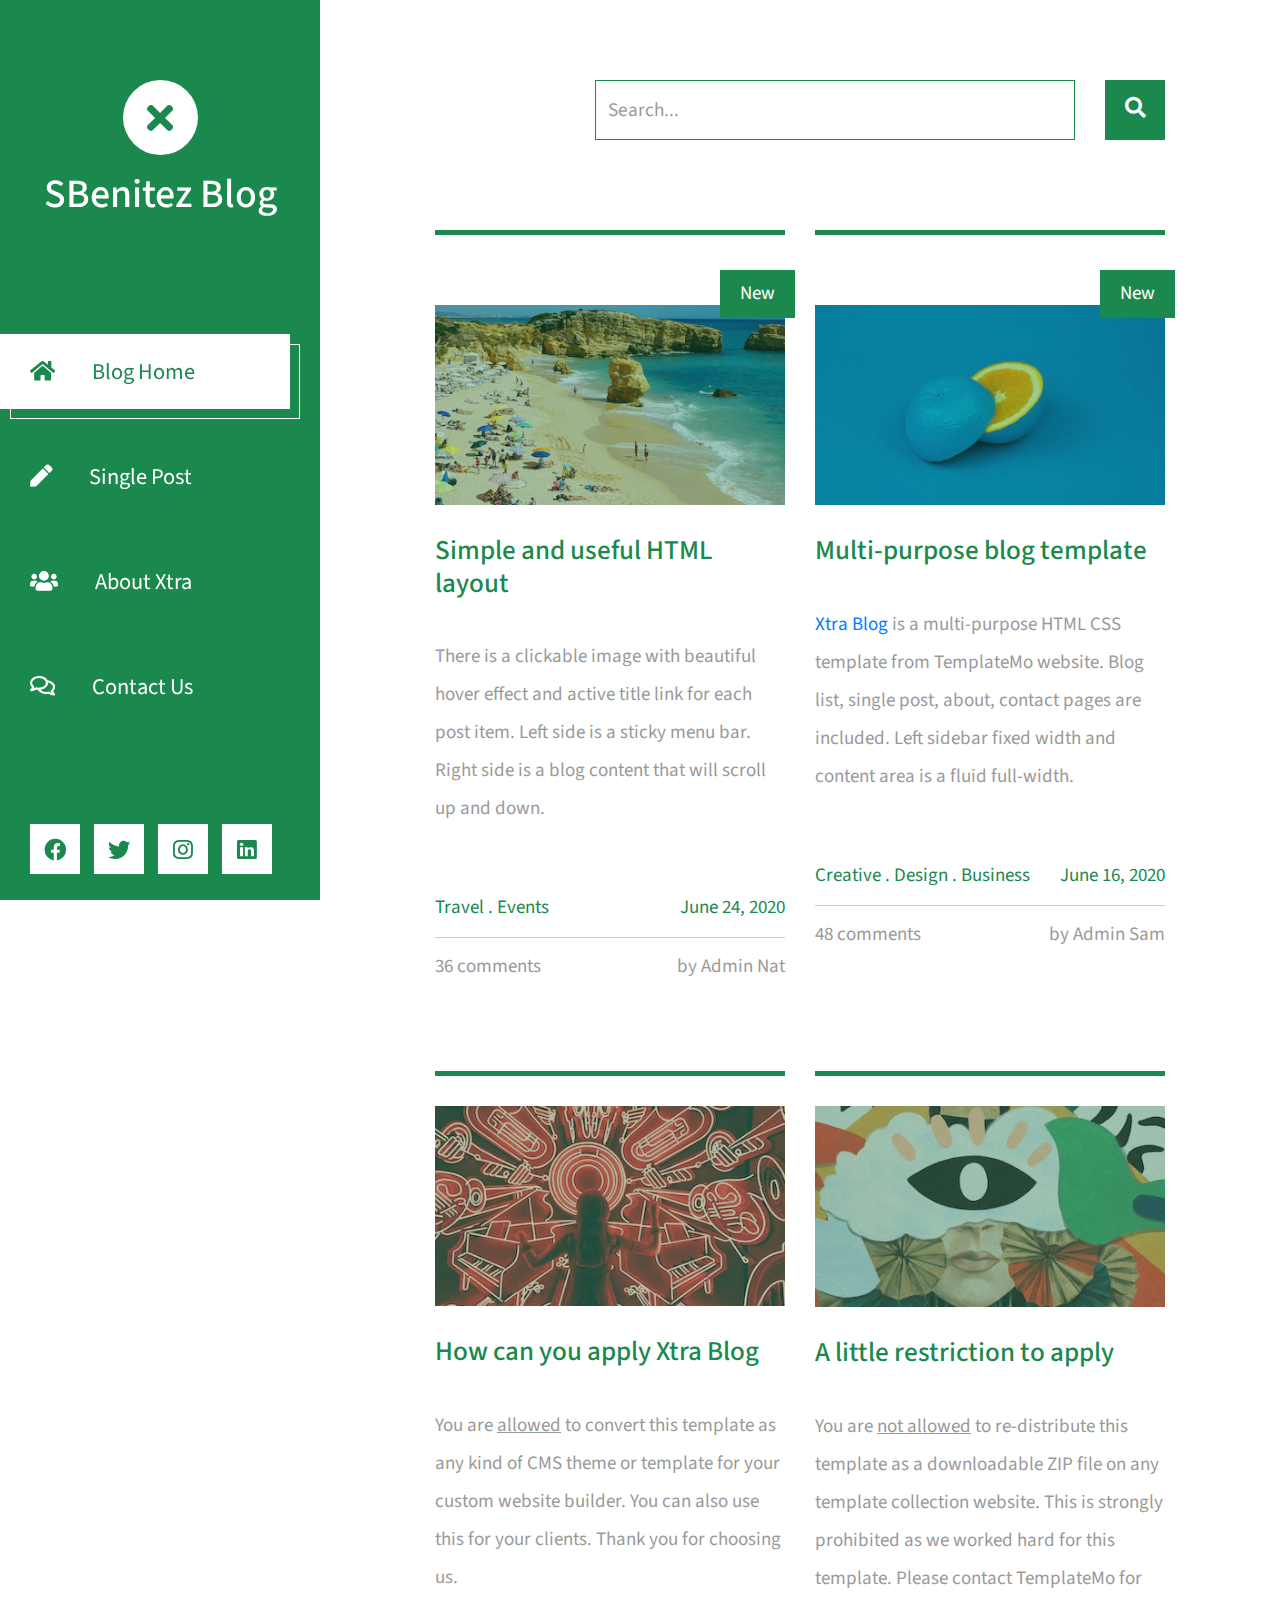
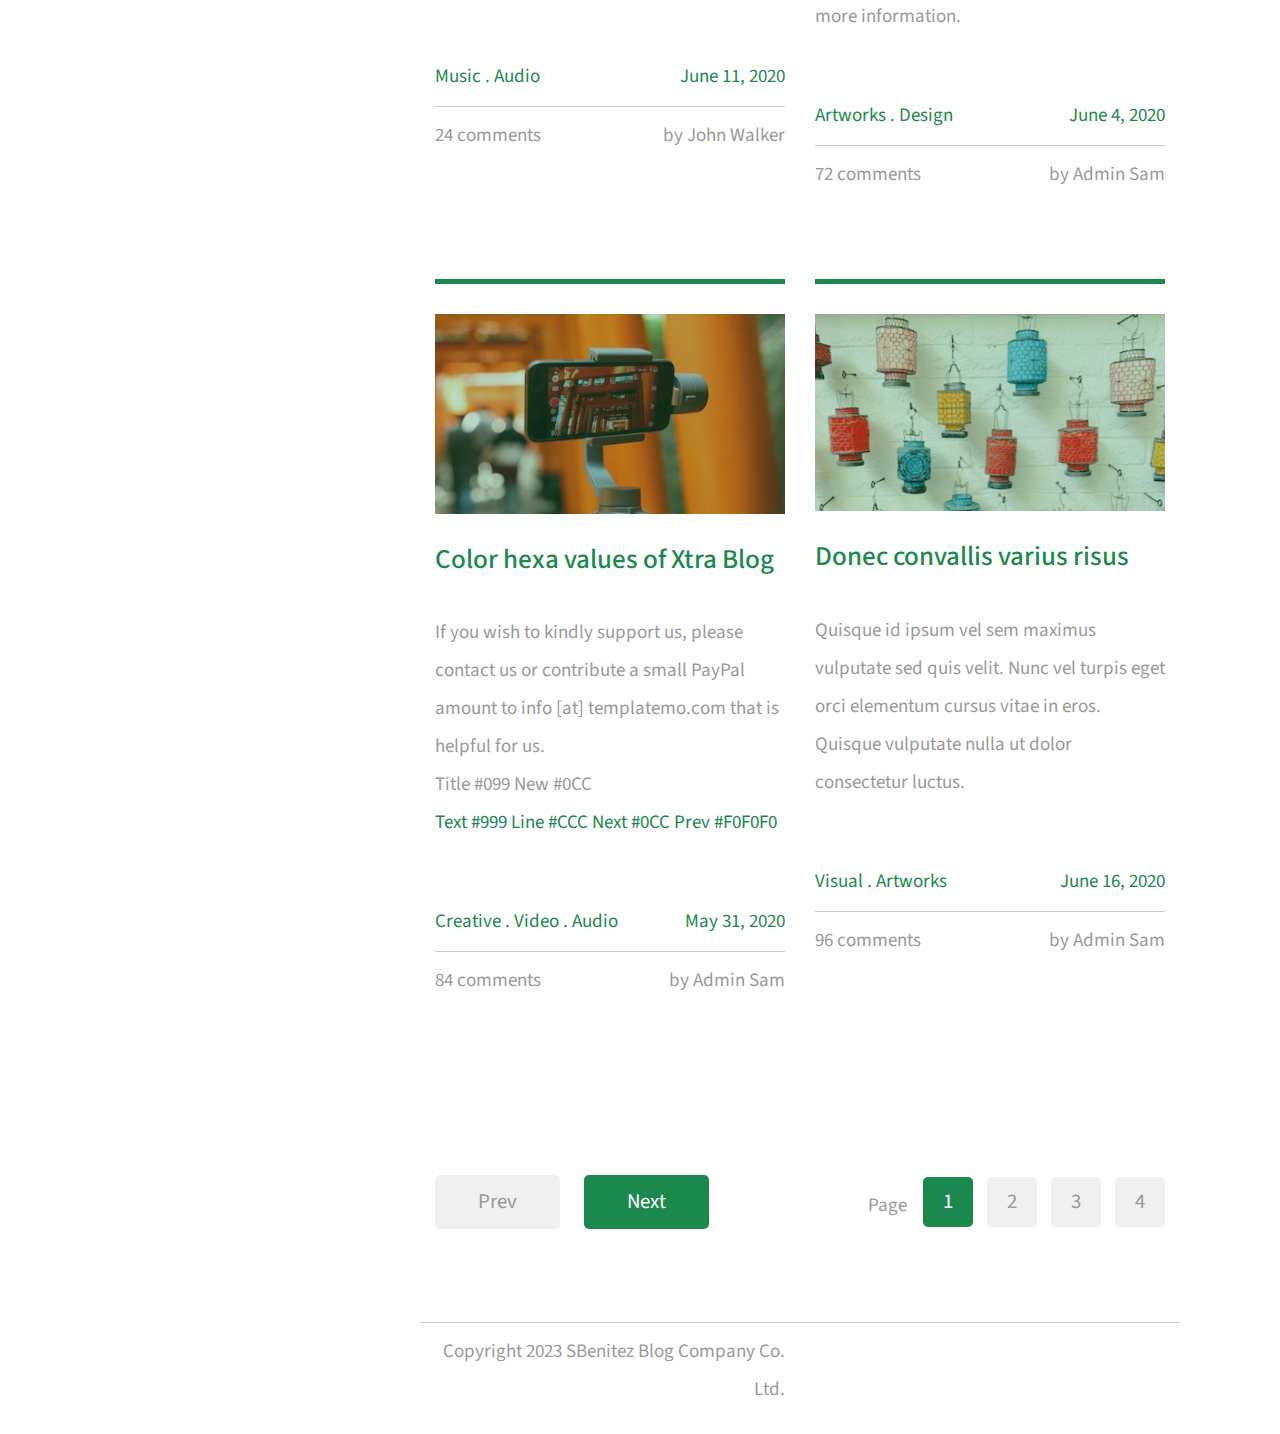
<file: index.html>
<!DOCTYPE html>
<html lang="en">
<head>
	<meta charset="UTF-8">
	<meta name="viewport" content="width=device-width, initial-scale=1.0">
	<title>Xtra Blog</title>
	<link rel="stylesheet" href="fontawesome/css/all.min.css"> <!-- https://fontawesome.com/ -->
	<link href="https://fonts.googleapis.com/css2?family=Source+Sans+Pro&display=swap" rel="stylesheet"> <!-- https://fonts.google.com/ -->
    <link href="css/bootstrap.min.css" rel="stylesheet">
    <link href="css/templatemo-xtra-blog.css" rel="stylesheet">
<!--
    
TemplateMo 553 Xtra Blog

https://templatemo.com/tm-553-xtra-blog

-->
</head>
<body>
	<header class="tm-header" id="tm-header">
        <div class="tm-header-wrapper">
            <button class="navbar-toggler" type="button" aria-label="Toggle navigation">
                <i class="fas fa-bars"></i>
            </button>
            <div class="tm-site-header">
                <div class="mb-3 mx-auto tm-site-logo"><i class="fas fa-times fa-2x"></i></div>            
                <h1 class="text-center">SBenitez Blog</h1>
            </div>
            <nav class="tm-nav" id="tm-nav">            
                <ul>
                    <li class="tm-nav-item active"><a href="index.html" class="tm-nav-link">
                        <i class="fas fa-home"></i>
                        Blog Home
                    </a></li>
                    <li class="tm-nav-item"><a href="post.html" class="tm-nav-link">
                        <i class="fas fa-pen"></i>
                        Single Post
                    </a></li>
                    <li class="tm-nav-item"><a href="about.html" class="tm-nav-link">
                        <i class="fas fa-users"></i>
                        About Xtra
                    </a></li>
                    <li class="tm-nav-item"><a href="contact.html" class="tm-nav-link">
                        <i class="far fa-comments"></i>
                        Contact Us
                    </a></li>
                </ul>
            </nav>
            <div class="tm-mb-65">
                <a rel="nofollow" href="https://fb.com/templatemo" class="tm-social-link">
                    <i class="fab fa-facebook tm-social-icon"></i>
                </a>
                <a href="https://twitter.com" class="tm-social-link">
                    <i class="fab fa-twitter tm-social-icon"></i>
                </a>
                <a href="https://instagram.com" class="tm-social-link">
                    <i class="fab fa-instagram tm-social-icon"></i>
                </a>
                <a href="https://linkedin.com" class="tm-social-link">
                    <i class="fab fa-linkedin tm-social-icon"></i>
                </a>
            </div>
            <p class="tm-mb-80 pr-5 text-white">
                SBenitez Blog is a multi-purpose HTML template from TemplateMo website. Left side is a sticky menu bar. Right side content will scroll up and down.
            </p>
        </div>
    </header>
    <div class="container-fluid">
        <main class="tm-main">
            <!-- Search form -->
            <div class="row tm-row">
                <div class="col-12">
                    <form method="GET" class="form-inline tm-mb-80 tm-search-form">                
                        <input class="form-control tm-search-input" name="query" type="text" placeholder="Search..." aria-label="Search">
                        <button class="tm-search-button" type="submit">
                            <i class="fas fa-search tm-search-icon" aria-hidden="true"></i>
                        </button>                                
                    </form>
                </div>                
            </div>            
            <div class="row tm-row">
                <article class="col-12 col-md-6 tm-post">
                    <hr class="tm-hr-primary">
                    <a href="post.html" class="effect-lily tm-post-link tm-pt-60">
                        <div class="tm-post-link-inner">
                            <img src="img/img-01.jpg" alt="Image" class="img-fluid">                            
                        </div>
                        <span class="position-absolute tm-new-badge">New</span>
                        <h2 class="tm-pt-30 tm-color-primary tm-post-title">Simple and useful HTML layout</h2>
                    </a>                    
                    <p class="tm-pt-30">
                        There is a clickable image with beautiful hover effect and active title link for each post item. 
                        Left side is a sticky menu bar. Right side is a blog content that will scroll up and down.
                    </p>
                    <div class="d-flex justify-content-between tm-pt-45">
                        <span class="tm-color-primary">Travel . Events</span>
                        <span class="tm-color-primary">June 24, 2020</span>
                    </div>
                    <hr>
                    <div class="d-flex justify-content-between">
                        <span>36 comments</span>
                        <span>by Admin Nat</span>
                    </div>
                </article>
                <article class="col-12 col-md-6 tm-post">
                    <hr class="tm-hr-primary">
                    <a href="post.html" class="effect-lily tm-post-link tm-pt-60">
                        <div class=" tm-post-link-inner">
                            <img src="img/img-02.jpg" alt="Image" class="img-fluid">                            
                        </div>
                        <span class="position-absolute tm-new-badge">New</span>
                        <h2 class="tm-pt-30 tm-color-primary tm-post-title">Multi-purpose blog template</h2>
                    </a>                    
                    <p class="tm-pt-30">
                        <a rel="nofollow" href="https://templatemo.com/tm-553-xtra-blog" target="_blank">Xtra Blog</a>  is a multi-purpose HTML CSS template from TemplateMo website. 
                        Blog list, single post, about, contact pages are included. Left sidebar fixed width and content area is a fluid full-width.
                    </p>
                    <div class="d-flex justify-content-between tm-pt-45">
                        <span class="tm-color-primary">Creative . Design . Business</span>
                        <span class="tm-color-primary">June 16, 2020</span>
                    </div>
                    <hr>
                    <div class="d-flex justify-content-between">
                        <span>48 comments</span>
                        <span>by Admin Sam</span>
                    </div>
                </article>
                <article class="col-12 col-md-6 tm-post">
                    <hr class="tm-hr-primary">
                    <a href="post.html" class="effect-lily tm-post-link tm-pt-20">
                        <div class="tm-post-link-inner">
                            <img src="img/img-03.jpg" alt="Image" class="img-fluid">
                        </div>
                        <h2 class="tm-pt-30 tm-color-primary tm-post-title">How can you apply Xtra Blog</h2>
                    </a>                    
                    <p class="tm-pt-30">
                        You are <u>allowed</u> to convert this template as any kind of CMS theme or template for your custom website builder. 
                        You can also use this for your clients. Thank you for choosing us.
                    </p>
                    <div class="d-flex justify-content-between tm-pt-45">
                        <span class="tm-color-primary">Music . Audio</span>
                        <span class="tm-color-primary">June 11, 2020</span>
                    </div>
                    <hr>
                    <div class="d-flex justify-content-between">
                        <span>24 comments</span>
                        <span>by John Walker</span>
                    </div>
                </article>
                <article class="col-12 col-md-6 tm-post">
                    <hr class="tm-hr-primary">
                    <a href="post.html" class="effect-lily tm-post-link tm-pt-20">
                        <div class="tm-post-link-inner">
                            <img src="img/img-04.jpg" alt="Image" class="img-fluid">
                        </div>
                        <h2 class="tm-pt-30 tm-color-primary tm-post-title">A little restriction to apply</h2>
                    </a>                    
                    <p class="tm-pt-30">
                        You are <u>not allowed</u> to re-distribute this template as a downloadable ZIP file on any template collection
                        website. This is strongly prohibited as we worked hard for this template. Please contact TemplateMo for more information.
                    </p>
                    <div class="d-flex justify-content-between tm-pt-45">
                        <span class="tm-color-primary">Artworks . Design</span>
                        <span class="tm-color-primary">June 4, 2020</span>
                    </div>
                    <hr>
                    <div class="d-flex justify-content-between">
                        <span>72 comments</span>
                        <span>by Admin Sam</span>
                    </div>
                </article>
                <article class="col-12 col-md-6 tm-post">
                    <hr class="tm-hr-primary">
                    <a href="post.html" class="effect-lily tm-post-link tm-pt-20">
                        <div class="tm-post-link-inner">
                            <img src="img/img-05.jpg" alt="Image" class="img-fluid">
                        </div>
                        <h2 class="tm-pt-30 tm-color-primary tm-post-title">Color hexa values of Xtra Blog</h2>
                    </a>                    
                    <p class="tm-pt-30">
                        If you wish to kindly support us, please contact us or contribute a small PayPal amount to info [at] templatemo.com that is helpful for us.
                        <br>
                        Title #099 New #0CC <br>
                        <span class="tm-color-primary">Text #999 Line #CCC Next #0CC Prev #F0F0F0</span>
                    </p>
                    <div class="d-flex justify-content-between tm-pt-45">
                        <span class="tm-color-primary">Creative . Video . Audio</span>
                        <span class="tm-color-primary">May 31, 2020</span>
                    </div>
                    <hr>
                    <div class="d-flex justify-content-between">
                        <span>84 comments</span>
                        <span>by Admin Sam</span>
                    </div>
                </article>
                <article class="col-12 col-md-6 tm-post">
                    <hr class="tm-hr-primary">
                    <a href="post.html" class="effect-lily tm-post-link tm-pt-20">
                        <div class="tm-post-link-inner">
                            <img src="img/img-06.jpg" alt="Image" class="img-fluid">
                        </div>
                        <h2 class="tm-pt-30 tm-color-primary tm-post-title">Donec convallis varius risus</h2>
                    </a>                    
                    <p class="tm-pt-30">
                        Quisque id ipsum vel sem maximus vulputate sed quis velit. Nunc vel turpis eget orci elementum cursus vitae in eros. Quisque vulputate nulla ut dolor consectetur luctus.
                    </p>
                    <div class="d-flex justify-content-between tm-pt-45">
                        <span class="tm-color-primary">Visual . Artworks</span>
                        <span class="tm-color-primary">June 16, 2020</span>
                    </div>
                    <hr>
                    <div class="d-flex justify-content-between">
                        <span>96 comments</span>
                        <span>by Admin Sam</span>
                    </div>
                </article>
            </div>
            <div class="row tm-row tm-mt-100 tm-mb-75">
                <div class="tm-prev-next-wrapper">
                    <a href="#" class="mb-2 tm-btn tm-btn-primary tm-prev-next disabled tm-mr-20">Prev</a>
                    <a href="#" class="mb-2 tm-btn tm-btn-primary tm-prev-next">Next</a>
                </div>
                <div class="tm-paging-wrapper">
                    <span class="d-inline-block mr-3">Page</span>
                    <nav class="tm-paging-nav d-inline-block">
                        <ul>
                            <li class="tm-paging-item active">
                                <a href="#" class="mb-2 tm-btn tm-paging-link">1</a>
                            </li>
                            <li class="tm-paging-item">
                                <a href="#" class="mb-2 tm-btn tm-paging-link">2</a>
                            </li>
                            <li class="tm-paging-item">
                                <a href="#" class="mb-2 tm-btn tm-paging-link">3</a>
                            </li>
                            <li class="tm-paging-item">
                                <a href="#" class="mb-2 tm-btn tm-paging-link">4</a>
                            </li>
                        </ul>
                    </nav>
                </div>                
            </div>            
            <footer class="row tm-row">
                <hr class="col-12">
                
                <div class="col-md-6 col-12 tm-color-gray tm-copyright">
                    Copyright 2023 SBenitez Blog Company Co. Ltd.
                </div>
            </footer>
        </main>
    </div>
    <script src="js/jquery.min.js"></script>
    <script src="js/templatemo-script.js"></script>
</body>
</html>
</file>
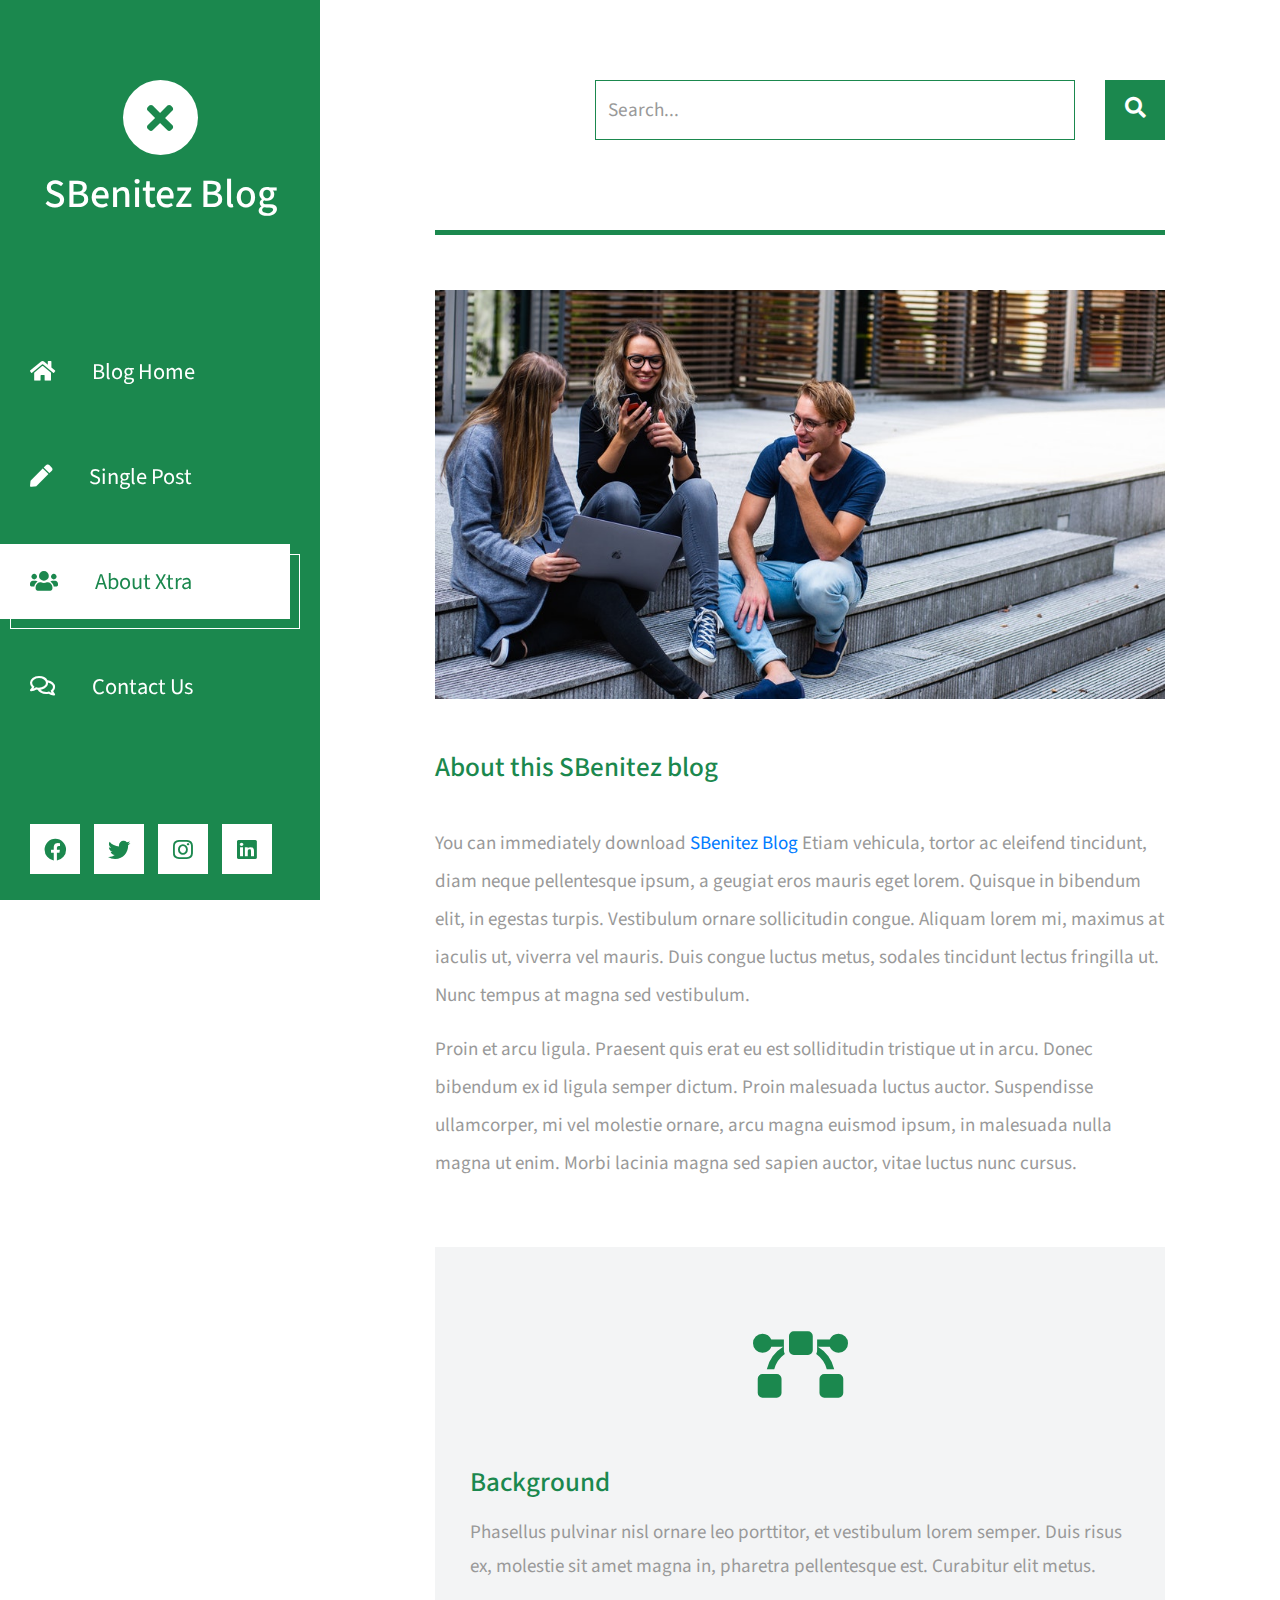
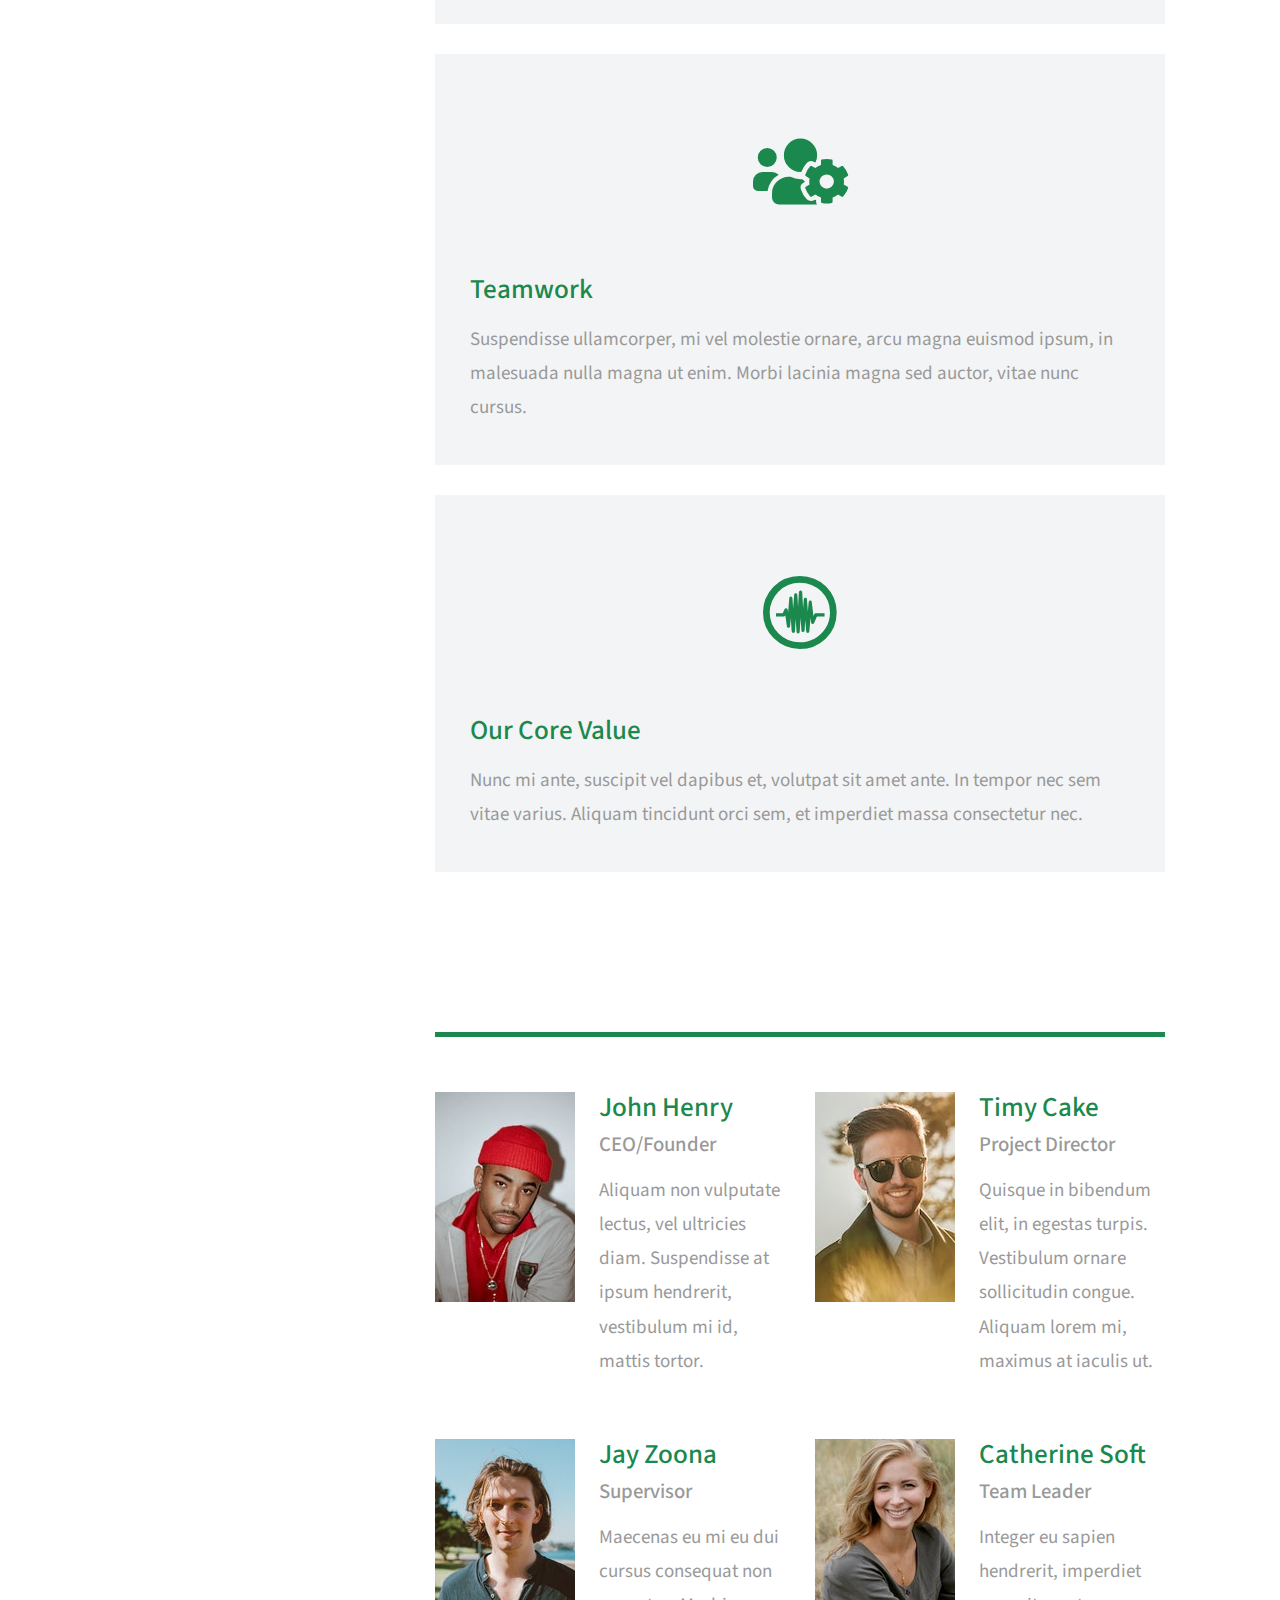
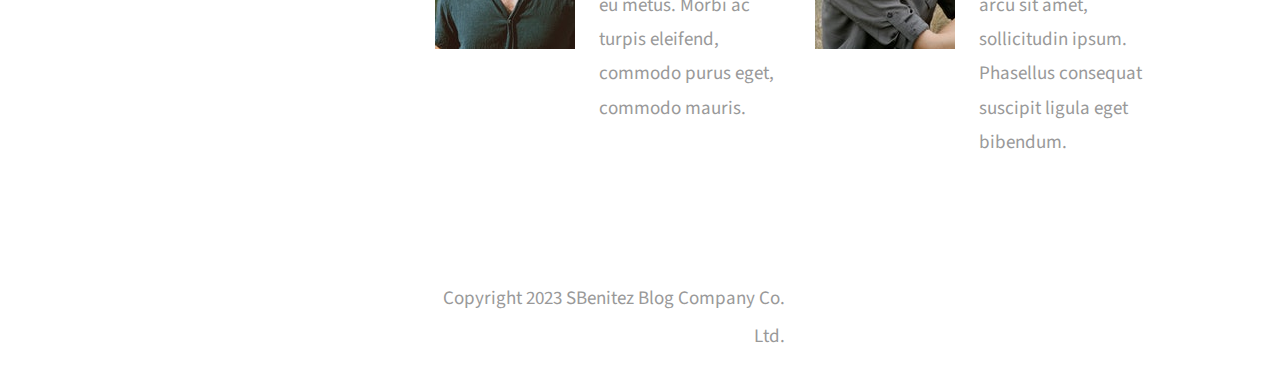
<file: about.html>
<!DOCTYPE html>
<html lang="en">
<head>
	<meta charset="UTF-8">
	<meta name="viewport" content="width=device-width, initial-scale=1.0">
	<title>Xtra Blog</title>
	<link rel="stylesheet" href="fontawesome/css/all.min.css"> <!-- https://fontawesome.com/ -->
	<link href="https://fonts.googleapis.com/css2?family=Source+Sans+Pro&display=swap" rel="stylesheet"> <!-- https://fonts.google.com/ -->
    <link href="css/bootstrap.min.css" rel="stylesheet">
    <link href="css/templatemo-xtra-blog.css" rel="stylesheet">
<!--
    
TemplateMo 553 Xtra Blog

https://templatemo.com/tm-553-xtra-blog

-->
</head>
<body>
	<header class="tm-header" id="tm-header">
        <div class="tm-header-wrapper">
            <button class="navbar-toggler" type="button" aria-label="Toggle navigation">
                <i class="fas fa-bars"></i>
            </button>
            <div class="tm-site-header">
                <div class="mb-3 mx-auto tm-site-logo"><i class="fas fa-times fa-2x"></i></div>            
                <h1 class="text-center">SBenitez Blog</h1>
            </div>
            <nav class="tm-nav" id="tm-nav">            
                <ul>
                    <li class="tm-nav-item"><a href="index.html" class="tm-nav-link">
                        <i class="fas fa-home"></i>
                        Blog Home
                    </a></li>
                    <li class="tm-nav-item"><a href="post.html" class="tm-nav-link">
                        <i class="fas fa-pen"></i>
                        Single Post
                    </a></li>
                    <li class="tm-nav-item active"><a href="about.html" class="tm-nav-link">
                        <i class="fas fa-users"></i>
                        About Xtra
                    </a></li>
                    <li class="tm-nav-item"><a href="contact.html" class="tm-nav-link">
                        <i class="far fa-comments"></i>
                        Contact Us
                    </a></li>
                </ul>
            </nav>
            <div class="tm-mb-65">
                <a href="https://facebook.com" class="tm-social-link">
                    <i class="fab fa-facebook tm-social-icon"></i>
                </a>
                <a href="https://twitter.com" class="tm-social-link">
                    <i class="fab fa-twitter tm-social-icon"></i>
                </a>
                <a href="https://instagram.com" class="tm-social-link">
                    <i class="fab fa-instagram tm-social-icon"></i>
                </a>
                <a href="https://linkedin.com" class="tm-social-link">
                    <i class="fab fa-linkedin tm-social-icon"></i>
                </a>
            </div>
            <p class="tm-mb-80 pr-5 text-white">
                SBenitez Blog 
            </p>
        </div>
    </header>
    <div class="container-fluid">
        <main class="tm-main">
            <!-- Search form -->
            <div class="row tm-row">
                <div class="col-12">
                    <form method="GET" class="form-inline tm-mb-80 tm-search-form">                
                        <input class="form-control tm-search-input" name="query" type="text" placeholder="Search..." aria-label="Search">
                        <button class="tm-search-button" type="submit">
                            <i class="fas fa-search tm-search-icon" aria-hidden="true"></i>
                        </button>                                
                    </form>
                </div>                
            </div>            
            <div class="row tm-row tm-mb-45">
                <div class="col-12">
                    <hr class="tm-hr-primary tm-mb-55">
                    <img src="img/about-01.jpg" alt="Image" class="img-fluid">
                </div>
            </div>
            <div class="row tm-row tm-mb-40">
                <div class="col-12">                    
                    <div class="mb-4">
                        <h2 class="pt-2 tm-mb-40 tm-color-primary tm-post-title">About this SBenitez blog</h2>
                        <p>
                            You can immediately download 
                                <a rel="nofollow" href="https://templatemo.com/tm-553-xtra-blog" target="_blank">SBenitez Blog</a> 
                                Etiam vehicula, tortor ac eleifend tincidunt, diam neque pellentesque ipsum, 
                                a geugiat eros mauris eget lorem. Quisque in
                            bibendum elit, in egestas turpis. Vestibulum ornare sollicitudin congue. Aliquam lorem mi, maximus at iaculis ut, viverra vel
                            mauris. Duis congue luctus metus, sodales tincidunt lectus fringilla ut. Nunc tempus at magna sed vestibulum.
                        </p>
                        <p>
                            Proin et arcu ligula. Praesent quis erat eu est solliditudin tristique ut in arcu. Donec bibendum ex id ligula semper dictum.
                            Proin malesuada luctus auctor. Suspendisse ullamcorper, mi vel molestie ornare, arcu magna euismod ipsum, in
                            malesuada nulla magna ut enim. Morbi lacinia magna sed sapien auctor, vitae luctus nunc cursus.
                        </p>                            
                    </div>                    
                </div>
            </div>
            <div class="row tm-row tm-mb-120">
                <div class="col-lg-4 tm-about-col">
                    <div class="tm-bg-gray tm-about-pad">
                        <div class="text-center tm-mt-40 tm-mb-60">
                            <i class="fas fa-bezier-curve fa-4x tm-color-primary"></i>                            
                        </div>                        
                        <h2 class="mb-3 tm-color-primary tm-post-title">Background</h2>
                        <p class="mb-0 tm-line-height-short">
                            Phasellus pulvinar nisl ornare leo porttitor, et vestibulum lorem semper. 
                            Duis risus ex, molestie sit amet magna in,
                            pharetra pellentesque est. Curabitur elit metus.
                        </p>
                    </div>
                </div>
                <div class="col-lg-4 tm-about-col">
                    <div class="tm-bg-gray tm-about-pad">
                        <div class="text-center tm-mt-40 tm-mb-60">
                            <i class="fas fa-users-cog fa-4x tm-color-primary"></i>                            
                        </div>                        
                        <h2 class="mb-3 tm-color-primary tm-post-title">Teamwork</h2>
                        <p class="mb-0 tm-line-height-short">
                            Suspendisse ullamcorper, mi vel molestie ornare, arcu magna euismod ipsum, in malesuada nulla magna ut enim. 
                            Morbi lacinia magna sed auctor, vitae nunc cursus.
                        </p>
                    </div>
                </div>
                <div class="col-lg-4 tm-about-col">
                    <div class="tm-bg-gray tm-about-pad">
                        <div class="text-center tm-mt-40 tm-mb-60">
                            <i class="fab fa-creative-commons-sampling fa-4x tm-color-primary"></i>                            
                        </div>                        
                        <h2 class="mb-3 tm-color-primary tm-post-title">Our Core Value</h2>
                        <p class="mb-0 tm-line-height-short">
                            Nunc mi ante, suscipit vel dapibus et, volutpat sit amet ante. In tempor nec sem vitae varius. Aliquam tincidunt orci sem, et imperdiet massa consectetur nec.
                        </p>
                    </div>
                </div>
            </div>            
            <div class="row tm-row tm-mb-60">
                <div class="col-12">
                    <hr class="tm-hr-primary  tm-mb-55">
                </div>                
                <div class="col-lg-6 tm-mb-60 tm-person-col">
                    <div class="media tm-person">
                        <img src="img/about-02.jpg" alt="Image" class="img-fluid mr-4">
                        <div class="media-body">
                            <h2 class="tm-color-primary tm-post-title mb-2">John Henry</h2>
                            <h3 class="tm-h3 mb-3">CEO/Founder</h3>
                            <p class="mb-0 tm-line-height-short">
                                Aliquam non vulputate lectus, vel ultricies diam. Suspendisse at ipsum
                                hendrerit, vestibulum mi id, mattis tortor.
                            </p>
                        </div>
                    </div>
                </div>
                <div class="col-lg-6 tm-mb-60 tm-person-col">
                    <div class="media tm-person">
                        <img src="img/about-03.jpg" alt="Image" class="img-fluid mr-4">
                        <div class="media-body">
                            <h2 class="tm-color-primary tm-post-title mb-2">Timy Cake</h2>
                            <h3 class="tm-h3 mb-3">Project Director</h3>
                            <p class="mb-0 tm-line-height-short">
                                Quisque in bibendum elit, in egestas turpis. Vestibulum ornare sollicitudin congue. 
                                Aliquam lorem mi, maximus at iaculis ut.
                            </p>
                        </div>
                    </div>
                </div>
                <div class="col-lg-6 tm-mb-60 tm-person-col">
                    <div class="media tm-person">
                        <img src="img/about-04.jpg" alt="Image" class="img-fluid mr-4">
                        <div class="media-body">
                            <h2 class="tm-color-primary tm-post-title mb-2">Jay Zoona</h2>
                            <h3 class="tm-h3 mb-3">Supervisor</h3>
                            <p class="mb-0 tm-line-height-short">
                                Maecenas eu mi eu dui cursus consequat non eu metus. Morbi ac
                                turpis eleifend, commodo purus eget, commodo mauris.
                            </p>
                        </div>
                    </div>
                </div>
                <div class="col-lg-6 tm-mb-60 tm-person-col">
                    <div class="media tm-person">
                        <img src="img/about-05.jpg" alt="Image" class="img-fluid mr-4">
                        <div class="media-body">
                            <h2 class="tm-color-primary tm-post-title mb-2">Catherine Soft</h2>
                            <h3 class="tm-h3 mb-3">Team Leader</h3>
                            <p class="mb-0 tm-line-height-short">
                                Integer eu sapien hendrerit,
                                imperdiet arcu sit amet, sollicitudin ipsum.
                                Phasellus consequat suscipit ligula eget bibendum.
                            </p>
                        </div>
                    </div>
                </div>
            </div>        
            <footer class="row tm-row">
                
                <div class="col-md-6 col-12 tm-color-gray tm-copyright">
                    Copyright 2023 SBenitez Blog Company Co. Ltd.
                </div>
            </footer>
        </main>
    </div>
    <script src="js/jquery.min.js"></script>
    <script src="js/templatemo-script.js"></script>
</body>
</html>
</file>
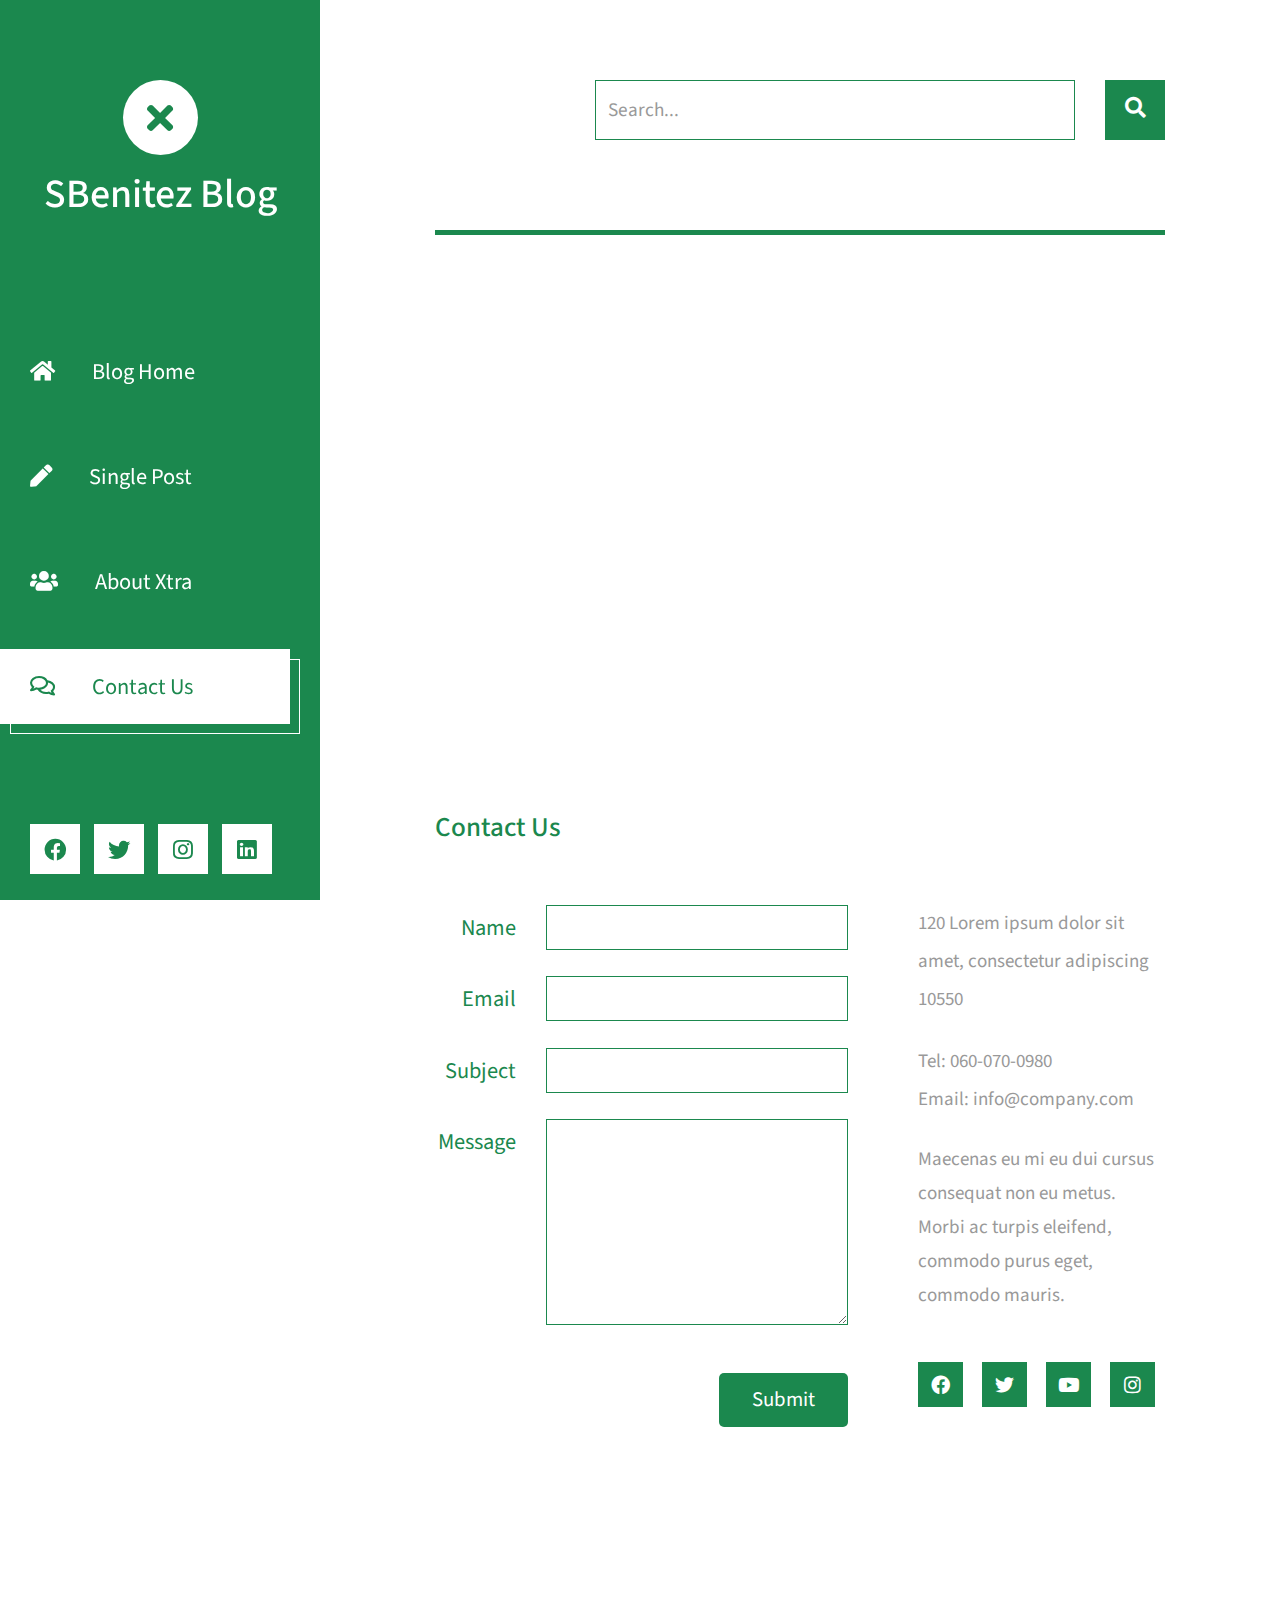
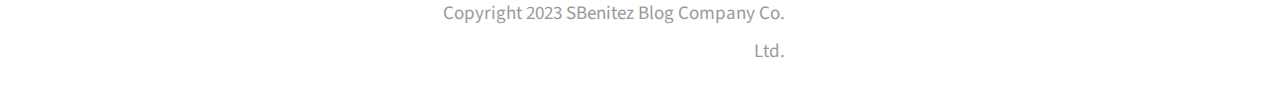
<file: contact.html>
<!DOCTYPE html>
<html lang="en">
<head>
	<meta charset="UTF-8">
	<meta name="viewport" content="width=device-width, initial-scale=1.0">
	<title>Xtra Blog</title>
	<link rel="stylesheet" href="fontawesome/css/all.min.css"> <!-- https://fontawesome.com/ -->
	<link href="https://fonts.googleapis.com/css2?family=Source+Sans+Pro&display=swap" rel="stylesheet"> <!-- https://fonts.google.com/ -->
    <link href="css/bootstrap.min.css" rel="stylesheet">
    <link href="css/templatemo-xtra-blog.css" rel="stylesheet">
<!--
    
TemplateMo 553 Xtra Blog

https://templatemo.com/tm-553-xtra-blog

-->
</head>
<body>
	<header class="tm-header" id="tm-header">
        <div class="tm-header-wrapper">
            <button class="navbar-toggler" type="button" aria-label="Toggle navigation">
                <i class="fas fa-bars"></i>
            </button>
            <div class="tm-site-header">
                <div class="mb-3 mx-auto tm-site-logo"><i class="fas fa-times fa-2x"></i></div>            
                <h1 class="text-center">SBenitez Blog</h1>
            </div>
            <nav class="tm-nav" id="tm-nav">            
                <ul>
                    <li class="tm-nav-item"><a href="index.html" class="tm-nav-link">
                        <i class="fas fa-home"></i>
                        Blog Home
                    </a></li>
                    <li class="tm-nav-item"><a href="post.html" class="tm-nav-link">
                        <i class="fas fa-pen"></i>
                        Single Post
                    </a></li>
                    <li class="tm-nav-item"><a href="about.html" class="tm-nav-link">
                        <i class="fas fa-users"></i>
                        About Xtra
                    </a></li>
                    <li class="tm-nav-item active"><a href="contact.html" class="tm-nav-link">
                        <i class="far fa-comments"></i>
                        Contact Us
                    </a></li>
                </ul>
            </nav>
            <div class="tm-mb-65">
                <a href="https://facebook.com" class="tm-social-link">
                    <i class="fab fa-facebook tm-social-icon"></i>
                </a>
                <a href="https://twitter.com" class="tm-social-link">
                    <i class="fab fa-twitter tm-social-icon"></i>
                </a>
                <a href="https://instagram.com" class="tm-social-link">
                    <i class="fab fa-instagram tm-social-icon"></i>
                </a>
                <a href="https://linkedin.com" class="tm-social-link">
                    <i class="fab fa-linkedin tm-social-icon"></i>
                </a>
            </div>
            <p class="tm-mb-80 pr-5 text-white">
                SBenitez Blog 
            </p>
        </div>
    </header>
    <div class="container-fluid">
        <main class="tm-main">
            <!-- Search form -->
            <div class="row tm-row">
                <div class="col-12">
                    <form method="GET" class="form-inline tm-mb-80 tm-search-form">                
                        <input class="form-control tm-search-input" name="query" type="text" placeholder="Search..." aria-label="Search">
                        <button class="tm-search-button" type="submit">
                            <i class="fas fa-search tm-search-icon" aria-hidden="true"></i>
                        </button>                                
                    </form>
                </div>                
            </div>            
            <div class="row tm-row tm-mb-45">
                <div class="col-12">
                    <hr class="tm-hr-primary tm-mb-55">
                    <div class="gmap_canvas"> <!-- Google Map -->
                        <iframe width="100%" height="477" id="gmap_canvas"
                            src="https://maps.google.com/maps?q=Av.+L%C3%BAcio+Costa,+Rio+de+Janeiro+-+RJ,+Brazil&t=&z=13&ie=UTF8&iwloc=&output=embed"
                            frameborder="0" scrolling="no" marginheight="0" marginwidth="0"></iframe>
                    </div>
                </div>                
            </div>
            <div class="row tm-row tm-mb-120">
                <div class="col-12">
                    <h2 class="tm-color-primary tm-post-title tm-mb-60">Contact Us</h2>
                </div>
                <div class="col-lg-7 tm-contact-left">
                    <form method="POST" action="" class="mb-5 ml-auto mr-0 tm-contact-form">                        
                        <div class="form-group row mb-4">
                            <label for="name" class="col-sm-3 col-form-label text-right tm-color-primary">Name</label>
                            <div class="col-sm-9">
                                <input class="form-control mr-0 ml-auto" name="name" id="name" type="text" required>                            
                            </div>
                        </div>
                        <div class="form-group row mb-4">
                            <label for="email" class="col-sm-3 col-form-label text-right tm-color-primary">Email</label>
                            <div class="col-sm-9">
                                <input class="form-control mr-0 ml-auto" name="email" id="email" type="email" required>
                            </div>
                        </div>
                        <div class="form-group row mb-4">
                            <label for="subject" class="col-sm-3 col-form-label text-right tm-color-primary">Subject</label>
                            <div class="col-sm-9">
                                <input class="form-control mr-0 ml-auto" name="subject" id="subject" type="text" required>
                            </div>
                        </div>
                        <div class="form-group row mb-5">
                            <label for="message" class="col-sm-3 col-form-label text-right tm-color-primary">Message</label>
                            <div class="col-sm-9">
                                <textarea class="form-control mr-0 ml-auto" name="message" id="message" rows="8" required></textarea>                                
                            </div>
                        </div>
                        <div class="form-group row text-right">
                            <div class="col-12">
                                <button class="tm-btn tm-btn-primary tm-btn-small">Submit</button>                        
                            </div>                            
                        </div>                                
                    </form>
                </div>
                <div class="col-lg-5 tm-contact-right">
                    <address class="mb-4 tm-color-gray">
                        120 Lorem ipsum dolor sit amet,
                        consectetur adipiscing 10550
                    </address>
                    <span class="d-block">
                        Tel:
                        <a href="tel:060-070-0980" class="tm-color-gray">060-070-0980</a>
                    </span>
                    <span class="mb-4 d-block">
                        Email:
                        <a href="mailto:info@company.com" class="tm-color-gray">info@company.com</a>
                    </span>
                    <p class="mb-5 tm-line-height-short">
                        Maecenas eu mi eu dui cursus
                        consequat non eu metus. Morbi ac
                        turpis eleifend, commodo purus
                        eget, commodo mauris.
                    </p>
                    <ul class="tm-social-links">
                        <li class="mb-2">
                            <a href="https://facebook.com" class="d-flex align-items-center justify-content-center">
                                <i class="fab fa-facebook"></i>
                            </a>
                        </li>
                        <li class="mb-2">
                            <a href="https://twitter.com" class="d-flex align-items-center justify-content-center">
                                <i class="fab fa-twitter"></i>
                            </a>
                        </li>
                        <li class="mb-2">
                            <a href="https://youtube.com" class="d-flex align-items-center justify-content-center">
                                <i class="fab fa-youtube"></i>
                            </a>
                        </li>
                        <li class="mb-2">
                            <a href="https://instagram.com" class="d-flex align-items-center justify-content-center mr-0">
                                <i class="fab fa-instagram"></i>
                            </a>
                        </li>
                    </ul>
                </div>
            </div>      
            <footer class="row tm-row">
               
                <div class="col-md-6 col-12 tm-color-gray tm-copyright">
                    Copyright 2023 SBenitez Blog Company Co. Ltd.
                </div>
            </footer>
        </main>
    </div>
    <script src="js/jquery.min.js"></script>
    <script src="js/templatemo-script.js"></script>
</body>
</html>
</file>
<file: css/templatemo-xtra-blog.css>
/*

TemplateMo 553 Xtra Blog

https://templatemo.com/tm-553-xtra-blog

*/

html { overflow-x: hidden; }

body {
    margin: 0;
    padding: 0;
    font-family: 'Source Sans Pro', sans-serif;
    font-size: 19px;
    line-height: 2em;
    overflow-x: hidden;
}

p, span { color: #999; }
hr { 
    border-top-color: #CCC; 
    margin-top: 10px;
    margin-bottom: 10px;
}
.form-control::-webkit-input-placeholder { color: #999; }  
.form-control:-ms-input-placeholder { color: #999; }  
.form-control::placeholder { color: #999; }

.tm-header {
    background-color: rgb(27, 136, 78);
    color: white;
    
    position: fixed;
    top: 0;
    left: 0;
    bottom: 0;
    z-index: 100;
    width: 400px;
    overflow-y: visible;     
}

.tm-header-wrapper {
    overflow-y: scroll;
    scrollbar-width: none;
    -ms-overflow-style: none;
    padding: 30px;
    width: 100%;
    height: 100%; 
}

.tm-header-wrapper::-webkit-scrollbar {
    width: 0;
    height: 0;
}

.tm-site-header {
    margin-top: 50px;
    margin-bottom: 115px;
}

.tm-site-logo {
    width: 75px;
    height: 75px;
    border-radius: 50%;
    background-color: white;    
    display: flex;
    align-items: center;
    justify-content: center;
}

.tm-site-logo i { color: rgb(27, 136, 78); }

.tm-main {
    margin-left: 400px;
    padding: 80px 100px 25px;
}

.tm-post { max-width: 470px; }

.tm-row {
    max-width: 980px;
    justify-content: space-between;
}

.tm-nav { margin-bottom: 100px; }

.tm-nav-item {
    list-style: none;
    margin-bottom: 30px;
}

.tm-nav-link {
    color: white;
    background-color: transparent;
    height: 75px;
    width: 100%;
    max-width: 300px;    
    display: flex;
    align-items: center;
    font-size: 1.4rem;
    padding: 30px;
}

.tm-nav-item:hover .tm-nav-link,
.tm-nav-item.active .tm-nav-link
 {
    color:  rgb(27, 136, 78);
    background-color: white;
    text-decoration: none;
}

.tm-nav ul { position: relative; }

.tm-nav-item:hover:after,
.tm-nav-item.active:after {
    content: '';
    width: 100%;
    max-width: 300px;    
    height: 75px;
    display: block;
    border: 1px solid white;
    margin-left: 10px;
    margin-top: -65px;
    position: absolute;
    z-index: -1000;
}

.tm-nav-link i { margin-right: 37px; }

ul { 
    margin: 0; 
    padding: 0;
}

.tm-nav { margin-left: -30px; }

.tm-social-link {
    display: inline-block;
    background-color: white;    
    font-size: 1.4rem;
    width: 50px;
    height: 50px;
    text-align: center;
    padding-top: 8px; 
    margin-right: 15px;   
    margin-bottom: 15px;
}

.tm-social-icon { 
    color: rgb(27, 136, 78);    
    transition: all 0.3s ease;
}

.tm-social-link:hover .tm-social-icon.fa-facebook { color:  rgb(27, 136, 78) }
.tm-social-link:hover .tm-social-icon.fa-twitter { color:  rgb(27, 136, 78); }
.tm-social-link:hover .tm-social-icon.fa-instagram { color: rgb(27, 136, 78) }
.tm-social-link:hover .tm-social-icon.fa-linkedin { color:  rgb(27, 136, 78) }
.navbar-toggler { display: none; }

.tm-search-form {
    display: flex;
    align-items: center;
    justify-content: flex-end;
}

.form-inline .form-control.tm-search-input {
    display: block;
    height: 60px;
    width: 480px;
    margin-right: 30px;
    border-radius: 0;
    border-color:  rgb(27, 136, 78);
    font-size: 1.2rem;
}

.tm-search-button {
    width: 60px;
    height: 60px;
    border: none;
    background-color:  rgb(27, 136, 78);
    transition: all 0.3s ease;
}

.tm-search-button:hover { background-color:  rgb(27, 136, 78); }

.tm-search-icon {
    color: white;
    font-size: 1.3rem;
}

.tm-post-link {
    display: block;
    position: relative;
	cursor: pointer;
}

.tm-post-link-inner {
    overflow: hidden;
    background:  rgb(27, 136, 78);
}

.tm-post-link img {
    position: relative;
	display: block;
	min-height: 100%;
	max-width: 100%;
	opacity: 0.8;
}

.effect-lily img {
	max-width: none;
	width: -webkit-calc(100% + 50px);
	width: calc(100% + 50px);
	opacity: 0.7;
	-webkit-transition: opacity 0.35s, -webkit-transform 0.35s;
	transition: opacity 0.35s, transform 0.35s;
	-webkit-transform: translate3d(-40px,0, 0);
	transform: translate3d(-40px,0,0);
}

.effect-lily:hover img { opacity: 1; }

.effect-lily:hover img {
    -webkit-transform: translate3d(0,0,0);
	transform: translate3d(0,0,0);
}

.tm-post { margin-bottom: 75px; }

.tm-new-badge {
    top: 25px;
    right: -10px;
    background-color:  rgb(27, 136, 78);
    color: white;
    padding: 5px 20px;
}

.tm-post-title {
    font-size: 1.7rem;
    transition: all 0.3s ease;
}

.tm-h3 {
    font-size: 1.3rem;
    color: #999;
}

.tm-post-link:hover .tm-post-title { color: #0CC; }

.tm-btn {
    display: inline-block;
    border-radius: 5px;
    font-size: 1.3rem;
    transition: all 0.3s ease;
}

.tm-btn-primary {    
    background-color: rgb(27, 136, 78);
    color: white;  
    padding: 8px 43px;
    border: none;
}

.tm-btn-small { padding: 8px 33px; }

.tm-btn-primary:hover {
    background-color: rgb(27, 136, 78);
    color: white;
}

.tm-paging-nav ul li {
    list-style: none;
    display: inline-block;
    margin-right: 10px;
}

.tm-paging-nav ul li:last-child { margin-right: 0; }

.tm-paging-link {
    background-color: #F0F0F0;
    color: #999;
    width: 50px;
    height: 50px;
    display: flex;
    align-items: center;
    justify-content: center;    
}

.tm-paging-item .tm-paging-link:hover,
.tm-paging-item.active .tm-paging-link {
    background-color:  rgb(27, 136, 78);
    color: white;
}

.tm-btn.disabled {
    background-color: #F0F0F0;
    color: #999;
    cursor: not-allowed;
}

.tm-external-link { color:  rgb(27, 136, 78); }
.tm-external-link:hover { color:  rgb(27, 136, 78); }

.tm-paging-wrapper {
    display: flex;
    justify-content: flex-end;
    align-items: center;
}

.tm-prev-next-wrapper,
.tm-paging-wrapper {
    flex: 0 0 50%;
    max-width: 50%;
    padding-left: 15px;
    padding-right: 15px;
}

.tm-copyright { text-align: right; }

/* Single Post page */
hr.tm-hr-primary { border-top: 5px solid  rgb(27, 136, 78); }

video {
    width: 100%;
    height: auto;
}

.tm-comment {
    display: flex;
    align-items: flex-start;
}

.tm-comment-figure {
    margin-top: 10px;
    margin-right: 30px;
}

.tm-comment-reply { padding-left: 37px; }

.form-control {
    height: 45px;
    border-color:  rgb(27, 136, 78);
    border-radius: 0;
}

.tm-comment-form { max-width: 360px; }
.tm-category-list { list-style-type: none; }
figure { margin: 0; }
figcaption { line-height: 1.4; }

.tm-post-full { max-width: 600px; }

.tm-post-sidebar {
    max-width: 280px;
    margin-left: auto;
    margin-right: 0;
}

.tm-pt-20 { padding-top: 20px; }
.tm-pt-30 { padding-top: 30px; }
.tm-pt-45 { padding-top: 45px; }
.tm-pt-60 { padding-top: 60px; }
.tm-mb-40 { margin-bottom: 40px; }
.tm-mb-45 { margin-bottom: 45px; }
.tm-mb-55 { margin-bottom: 55px; }
.tm-mb-60 { margin-bottom: 60px; }
.tm-mb-65 { margin-bottom: 65px; }
.tm-mb-75 { margin-bottom: 75px; }
.tm-mb-80 { margin-bottom: 80px; }
.tm-mb-120 { margin-bottom: 120px; }
.tm-mt-40 { margin-top: 40px; }
.tm-mt-100 { margin-top: 100px; }
.tm-mr-20 { margin-right: 20px; }
.tm-color-primary, span.tm-color-primary { color:  rgb(27, 136, 78); }
a.tm-color-gray, .tm-color-gray { color: #999; }
a.tm-color-gray:hover { color:  rgb(27, 136, 78); }
.tm-bg-gray { background-color: #F3F4F5; }
button:focus { outline: none; }
a:hover { 
    text-decoration: none; 
    color: #048c8c;
}

a:hover figcaption { color: #056767; }
.img-thumbnail { max-width: none; }
.tm-about-pad { padding: 40px 35px; }
.tm-person { max-width: 430px; }
.tm-line-height-short { line-height: 1.8; }

.gmap_canvas {
    overflow:hidden;
    background:none!important;
    height:477px;
    width:100%;
}

.tm-social-links li { 
    list-style: none; 
    display: inline-block;
}

.tm-social-links li a {
    display: block;
    color: white;
    background-color:  rgb(27, 136, 78);
    width: 45px;
    height: 45px;    
    margin-right: 15px;    
}

.tm-social-links li a i { transition: all 0.3s ease; }
.tm-social-links li a:hover i.fa-facebook { color: #3b5998; }
.tm-social-links li a:hover i.fa-twitter { color:  rgb(29, 195, 221); }
.tm-social-links li a:hover i.fa-youtube { color: #c4302b; }
.tm-social-links li a:hover i.fa-instagram { color: #3f729b; }

.tm-contact-right { padding-left: 55px; }
.tm-contact-form { max-width: 488px; }

.tm-contact-form input,
.tm-contact-form textarea {
    max-width: 360px;
}

.tm-contact-form label { font-size: 1.4rem; }
.tm-contact-form .form-group { display: flex; }

@media (max-width: 1540px) {
    .tm-header { width: 320px; }

    .tm-main {
        margin-left: 320px;
        width: calc(100% - 320px);
    }
}

@media (max-width: 1300px) {
    .tm-about-col {
        flex: 0 0 100%;
        max-width: 100%;
        margin-bottom: 30px;
    }
}

@media (max-width: 1288px) {
    .tm-social-link { margin-right: 10px; }
}

@media (max-width: 1199px) {
    .tm-post-sidebar { max-width: 440px; }
    .form-inline .form-control.tm-search-input { width: 420px; }
}

@media (max-width: 1086px) {
    .form-inline .form-control.tm-search-input {
        width: 80%;
        margin-right: 15px;
    }
}

/* Hide sidebar */
@media (max-width: 991px) {
    .tm-header {
        width: 320px;
        left: -320px;        
        transition: all 0.3s ease;
    }

    .tm-header.show { left: 0; }
    .tm-header-wrapper { padding: 15px; }

    .navbar-toggler {
        display: block;
        position: fixed;
        left: 0;
        top: 0;
        background-color: rgb(27, 136, 78);
        color: white;
        padding: 10px 15px;
        transition: all 0.3s ease;
        border-radius: 0;
        top: 5px;
    }

    .tm-header.show .navbar-toggler { left: 320px; }

    .tm-main {
        margin-left: 0;
        padding: 50px 40px;
        width: 100%;
    }

    .tm-post-sidebar {
        margin-left: 0;
        margin-right: auto;
    }

    .tm-person-col { width: 50%; }
    .tm-person { flex-direction: row; }

    .tm-contact-left {
        flex: 0 0 58.333333%;
        max-width: 58.333333%;
    }

    .tm-contact-right {
        flex: 0 0 41.666667%;
        max-width: 41.666667%;
    }

    .tm-post-full { max-width: none; }
}

@media (max-width: 767px) {
    .form-inline .form-control.tm-search-input {
        width: 70%;
        max-width: 375px;
        margin-right: 15px;
    }

    .tm-search-form { justify-content: flex-start; }
    .tm-main { padding: 60px 10px; }

    .tm-prev-next-wrapper,
    .tm-paging-wrapper {
        flex: 0 0 100%;
        max-width: 100%;
    }

    .tm-paging-wrapper { 
        margin-top: 50px; 
        justify-content: flex-start;
    }

    .tm-copyright { text-align: left; }
}

@media (max-width: 1199px) and (min-width: 992px) {
    .tm-person-col,
    .tm-contact-left,
    .tm-contact-right {
        flex: 0 0 100%;
        max-width: 100%;
    }

    .tm-contact-right { padding-left: 15px; }

    .tm-post-col,
    .tm-aside-col {
        flex: 0 0 100%;
        max-width: 100%;
    }

    .tm-post-sidebar {
        margin-left: 0;
        margin-right: auto;
    }
}

@media (max-width: 709px) {
    .tm-person-col { width: 100%; }
}

@media (max-width: 991px) and (min-width: 826px) {
    .tm-about-col {
        flex: 0 0 33.3333%;
        max-width: 33.3333%;
    }

    .tm-person { flex-direction: row; }
}

@media (max-width: 630px) {
    .tm-contact-left,
    .tm-contact-right {
        flex: 0 0 100%;
        max-width: 100%;
    }

    .tm-contact-right { padding-left: 15px; }
}

@media (max-width: 575px) {
    .tm-contact-form input, 
    .tm-contact-form textarea {
        max-width: 100%;
    }
}

@media (max-width: 480px) {
    .tm-person-col { width: 100%; }
    .tm-person { flex-direction: row; }
}

@media (max-width: 380px) {
    .tm-person img { max-width: 120px; }
}
</file>
